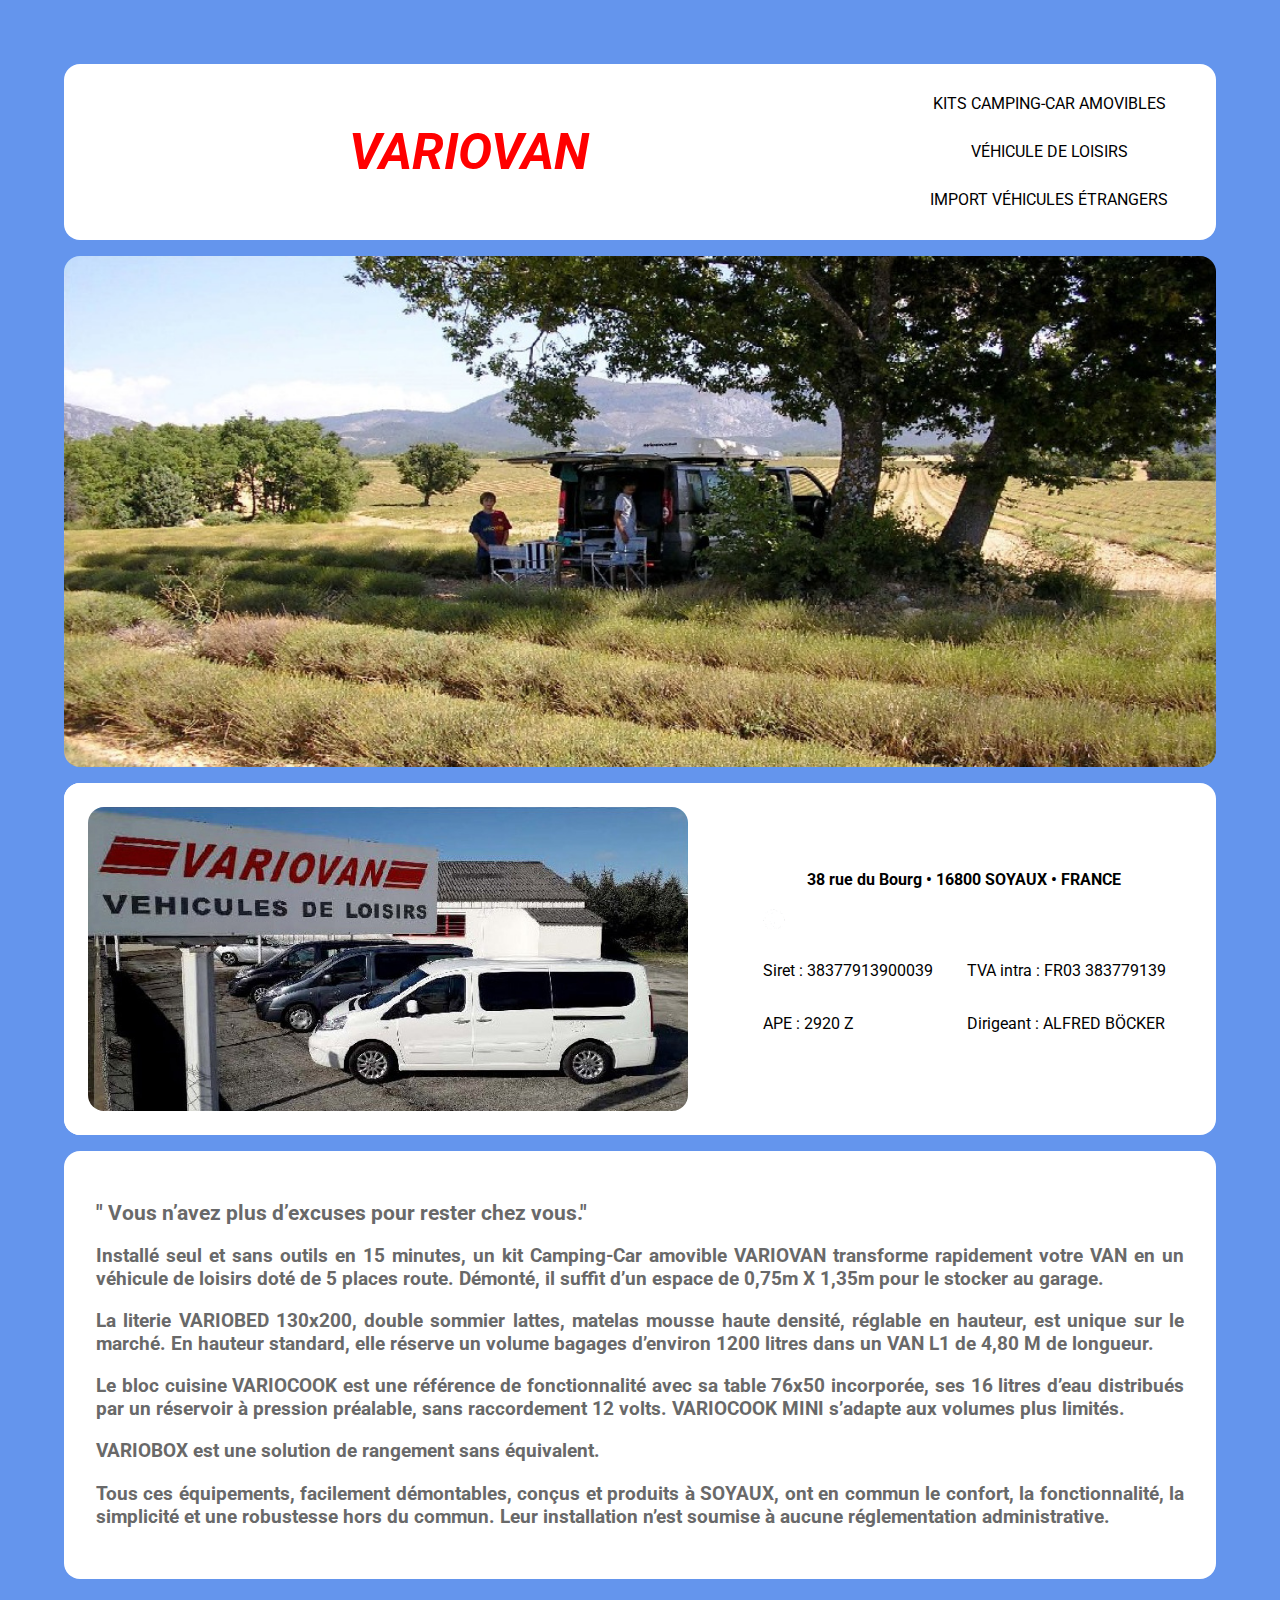
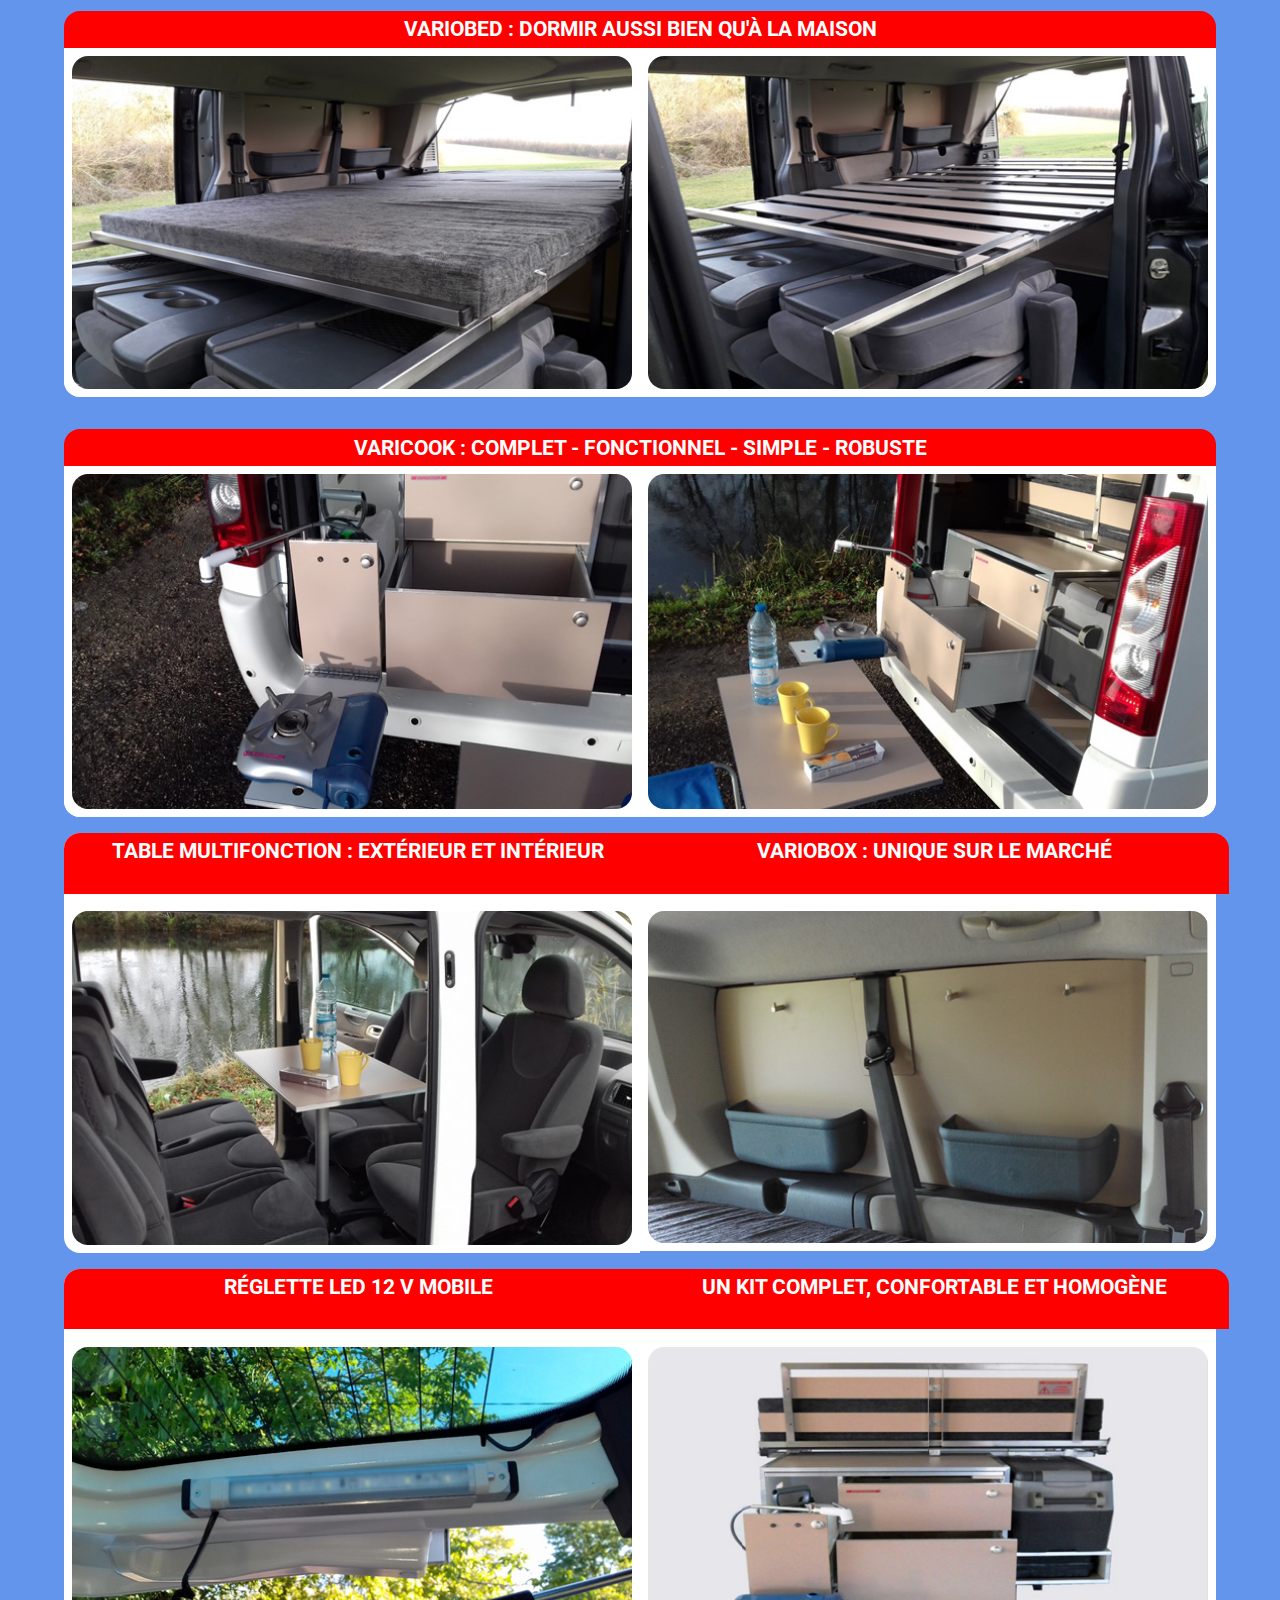
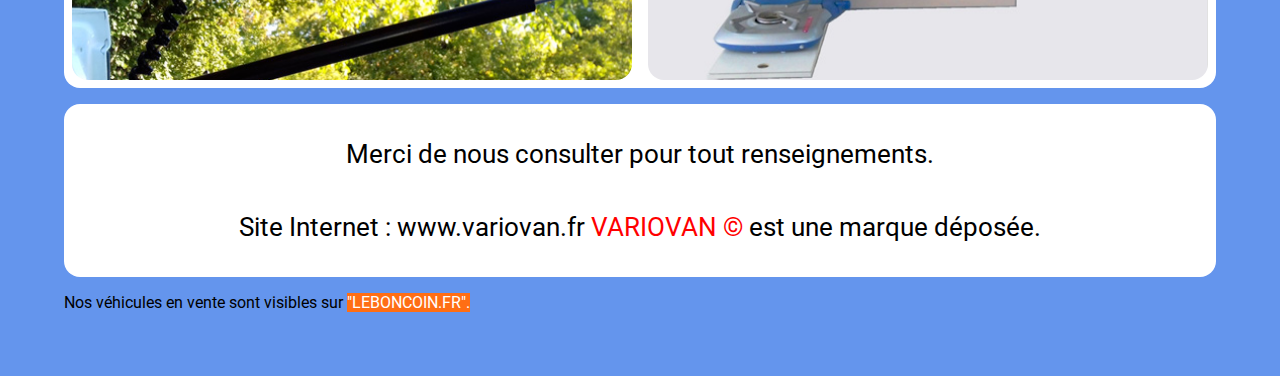
<file: index.html>
<!DOCTYPE html>
<html lang="fr-fr">
  <head>
    <meta charset="utf-8" />

    <meta
      name="description"
      content="VAIOVAN, importation et aménagemant de fourgon pour les loisirs"
    />
    <meta name="Geography" content="Angoulême,france,16000" />
    <meta name="Category" content="loisirs" />
    <meta name="doc-type" content="Web Page" />
    <meta name="language" content="fr_FR" />
    <meta name="identifier-url" content="http://variovan.fr" />
    <meta name="robots" content="All" />
    <meta name="revisit-after" content="30" />

    <title>VARIOVAN</title>

    <meta name="viewport" content="width=device-width, initial-scale=1" />
    <link rel="shortcut icon" type="image/png" href="favicon.ico" />

    <link rel="stylesheet" type="text/css" href="css/style.css" />

    <!-- google font -->
    <link rel="preconnect" href="https://fonts.gstatic.com" />
    <link
      href="https://fonts.googleapis.com/css2?family=Roboto:wght@500;700&display=swap"
      rel="stylesheet"
    />
    <!-- Analytics -->

    <!-- Global site tag (gtag.js) - Google Analytics -->

    <!-- Analytics END -->
  </head>
  <body>
    <!-- header -->
    <header>
     
        <div class="cadreTitre">
          <h1>VARIOVAN</h1>
        </div>
        <div>
          <ul>
            <li>Kits camping-car amovibles</li>
            <li>véhicule de loisirs</li>
            <li>Import véhicules étrangers</li>
          </ul>
        </div>
     
    </header>

    <div class="image1">
      <img src="images/image1.jpg" alt="variovan, avec une tente de toit maggiolina" />
    </div>

    <!--baudeau adresse -->

    <div class="bandeauAdresse">
      <div class="box1Adresse">
        <div class="boxZoom">
          <div class="img-hover-zoom">
            <img
              src="images/image2.jpg"
              alt="This zooms-in really well and smooth"
            />
          </div>
        </div>
      </div>
      <div class="box2Adresse">
        <table class="tableAdresse">
          <thead>
            <tr>
              <th colspan="2">38 rue du Bourg • 16800 SOYAUX • FRANCE</th>
            </tr>
          </thead>
          <tbody>
            <tr>
              <td>
                <img class="telephonne" src="images/telephonne.png" alt="" />
                <a class="link" href="tel:+33545374066"> 0033 5 45 374066</a>
              </td>

              <td>
                <a href="mailto:a.bocker@variovan.fr">a.bocker@variovan.fr </a>
              </td>
            </tr>
            <tr>
              <td>Siret : 38377913900039</td>
              <td>TVA intra : FR03 383779139</td>
            </tr>
            <tr>
              <td>APE : 2920 Z</td>
              <td>Dirigeant : ALFRED BÖCKER</td>
            </tr>
          </tbody>
        </table>
      </div>
    </div>

    <!--fin baudeau adresse -->

    <div class="presentation">
      <h2>" Vous n’avez plus d’excuses pour rester chez vous."</h2>
      <p>
        Installé seul et sans outils en 15 minutes, un kit Camping-Car amovible
        VARIOVAN transforme rapidement votre VAN en un véhicule de loisirs doté
        de 5 places route. Démonté, il suffit d’un espace de 0,75m X 1,35m pour
        le stocker au garage.
      </p>
      <p>
        La literie VARIOBED 130x200, double sommier lattes, matelas mousse haute
        densité, réglable en hauteur, est unique sur le marché. En hauteur
        standard, elle réserve un volume bagages d’environ 1200 litres dans un
        VAN L1 de 4,80 M de longueur.
      </p>
      <p>
        Le bloc cuisine VARIOCOOK est une référence de fonctionnalité avec sa
        table 76x50 incorporée, ses 16 litres d’eau distribués par un réservoir
        à pression préalable, sans raccordement 12 volts. VARIOCOOK MINI
        s’adapte aux volumes plus limités.
      </p>
      <p>VARIOBOX est une solution de rangement sans équivalent.</p>
      <p>
        Tous ces équipements, facilement démontables, conçus et produits à
        SOYAUX, ont en commun le confort, la fonctionnalité, la simplicité et
        une robustesse hors du commun. Leur installation n’est soumise à aucune
        réglementation administrative.
      </p>
    </div>

    <!--photo elemants-->
    <!--variobed-->

    <h2 class="titreBandeau2Box">
      VARIOBED : DORMIR AUSSI BIEN QU'À LA MAISON
    </h2>
    <div class="bandeau">
      <div class="box1">
        <div class="img-hover-zoom">
          <img src="images/variobed1.jpg" alt="Variobeb : une literie d’un confort hors norme dans ce type de véhicule : literie 130x200 avec double sommier lattes et matelas mousse haute densité" />
        </div>
      </div>
      <div class="box2">
        <div class="img-hover-zoom">
          <img src="images/variobed2.jpg" alt="Variobeb : structure 100% inox avec double sommier lattes"/>
        </div>
      </div>
    </div>

    <!--vario cook-->
    <h2 class="titreBandeau2Box">
      VARICOOK : COMPLET - FONCTIONNEL - SIMPLE - ROBUSTE
    </h2>
    <div class="bandeau">
      <div class="box1">
        <div class="img-hover-zoom">
          <img src="images/variocook1.jpg" alt="réfrigérateur WAECO 12 V – 220 V à compression  conservera vos aliments au froid dans toutes les conditions, au degré près." />
        </div>
      </div>
      <div class="box2">
        <div class="img-hover-zoom">
          <img src="images/variocook2.jpg" alt="La distribution d’eau est assurée par une réserve de 5 L autonome, à pression préalable" />
        </div>
      </div>
    </div>

    <!--vario table et box -->
    <div class="bandeauAvec2box">
      <div class="boxA">
        <h2 class="titreA">table multifonction : extérieur et intérieur</h2>
        <div class="img-hover-zoom">
          <img src="images/table.jpg" alt="une table 75x50 sur trépied, utilisable en intérieur et en extérieur." />
        </div>
      </div>

      <div class="boxB">
        <h2 class="titreB">VARIOBOX : unique sur le marché</h2>
        <div class="img-hover-zoom">
          <img src="images/variobox.jpg" alt="VARIOBOX est une exclusivité VARIOVAN : ce module, fixé rapidement devant les vitres latérales AR, est équipé de bacs de rangement et de porte-manteaux. De plus, il assure une bonne occultation nocturne et une excellente ventilation statique sur les véhicules équipés de vitres ouvrantes." />
        </div>
      </div>
    </div>

    <!-- réglette et kit complet -->

    <div class="bandeauAvec2box">
      <div class="boxA">
        <h2 class="titreA">Réglette led 12 V mobile</h2>
        <div class="img-hover-zoom">
          <img src="images/reglette.jpg" alt="Le remplacement des ampoules de plafonnier par des LED permet une très bonne autonomie électrique à de nombreux véhicules. Parfois, un  circuit électrique 12 V spécifique doit être installé pour préserver la batterie." />
        </div>
      </div>

      <div class="boxB">
        <h2 class="titreB">un kit complet, confortable et homogène</h2>
        <div class="img-hover-zoom">
          <img src="images/kit.jpg" alt="Kit Variovan en inox pour tout les fourgons aménagés et van." />
        </div>
      </div>
    </div>

    <!-- footer -->
    <footer>
      <p>Merci de nous consulter pour tout renseignements.</p>
      <p>
        Site Internet : www.variovan.fr
        <span class="rouge">VARIOVAN &copy;</span> est une marque déposée.
      </p>
    </footer>
    <p>
      Nos véhicules en vente sont visibles sur
      <a
        class="lienLeboncoin"
        href="https://www.leboncoin.fr/recherche/?text=variovan"
        target="_blank"
        >"LEBONCOIN.FR".</a
      >
    </p>
  </body>
</html>
</file>
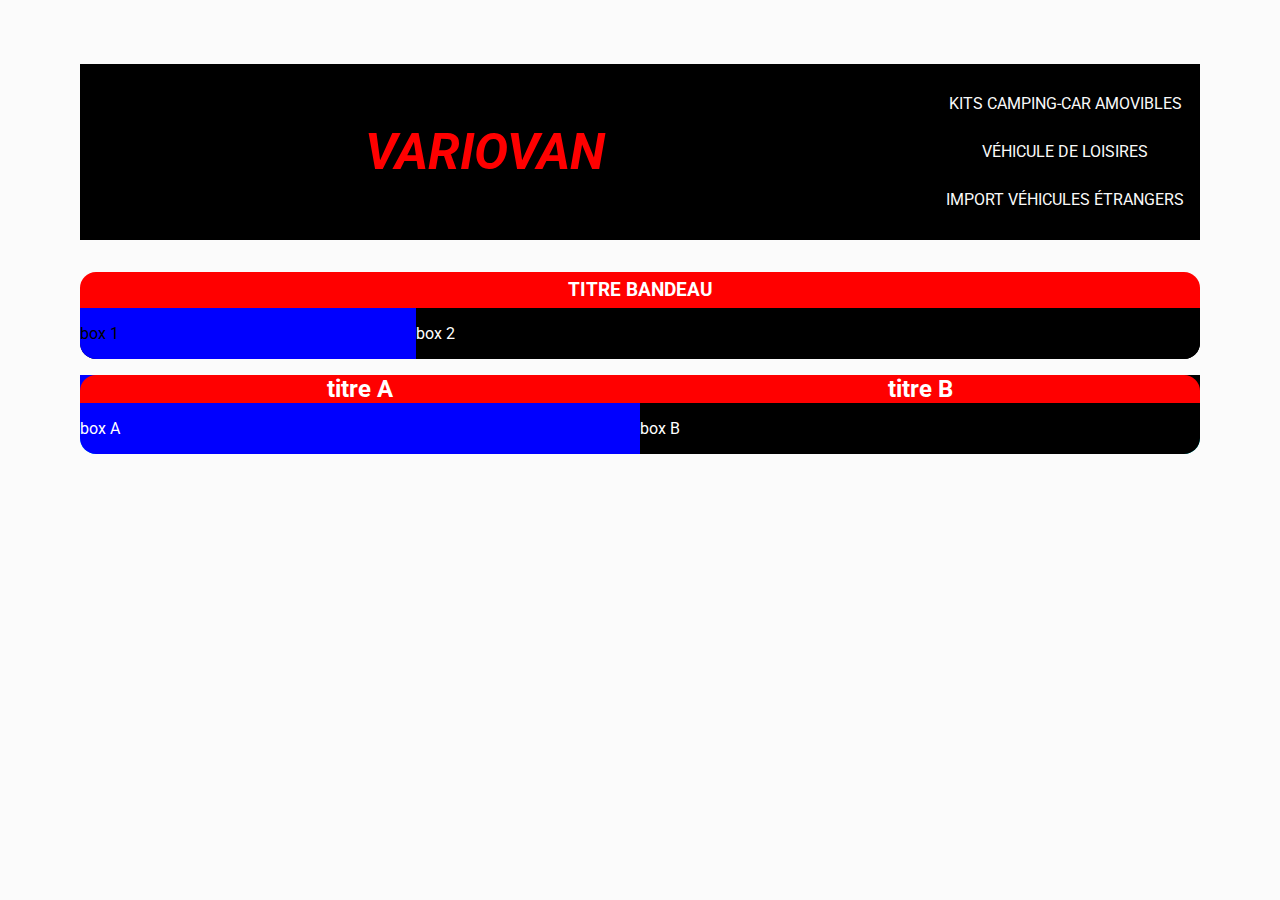
<file: essaiediv.html>
<!DOCTYPE html>
<html lang="fr-fr">
  <head>
    <meta charset="utf-8" />

    <meta
      name="description"
      content="VAIOVAN, importation et aménagemant de fourgon pour les loisires"
    />
    <meta name="Geography" content="Angoulême,france,16000" />
    <meta name="Category" content="loisires" />
    <meta name="doc-type" content="Web Page" />
    <meta name="language" content="fr_FR" />
    <meta name="identifier-url" content="http://variovan.fr" />
    <meta name="robots" content="All" />
    <meta name="revisit-after" content="30" />

    <title>VARIOVAN</title>

    <meta
      name="viewport"
      content="width=device-width, initial-scale=1.0, viewport-fit=cover"
    />
    <link rel="shortcut icon" type="image/png" href="favicon.ico" />

    <link rel="stylesheet" type="text/css" href="css/essaiediv.css" />

    <!-- google font -->
    <link rel="preconnect" href="https://fonts.gstatic.com" />
    <link
      href="https://fonts.googleapis.com/css2?family=Roboto:wght@500;700&display=swap"
      rel="stylesheet"
    />
    <!-- Analytics -->

    <!-- Global site tag (gtag.js) - Google Analytics -->

    <!-- Analytics END -->
  </head>

  <body>
    <!-- header -->
    <header>
      <div class="center">
        <h1>VARIOVAN</h1>
      </div>
      <div>
        <ul>
          <li>Kits camping-car amovibles</li>
          <li>véhicule de loisires</li>
          <li>Import véhicules étrangers</li>
        </ul>
      </div>
    </header>

<body>
  <!--2 box avec un seul titre-->
    <h2 class="titreBandeau2Box">Titre Bandeau</h2>
    <div class="bandeau">
        <div class="box1">
            <p>box 1</p>
        </div>
        <div class="box2">
            <p>box 2</p>
        </div>
    </div>

  <!--2 box avec deux titres--> 

  <div class="bandeauAvec2box ">
    <div class="boxA">
      <h2 class="titreA">titre A</h2>
        <p>box A</p>
    </div>

      
    <div class="boxB">
      <H2 class="titreB">titre B</h2>
        <p>box B </p>
    </div>
</div>





  

        <!-- footer -->
        <footer></footer>
    </body>
  </html>
</file>
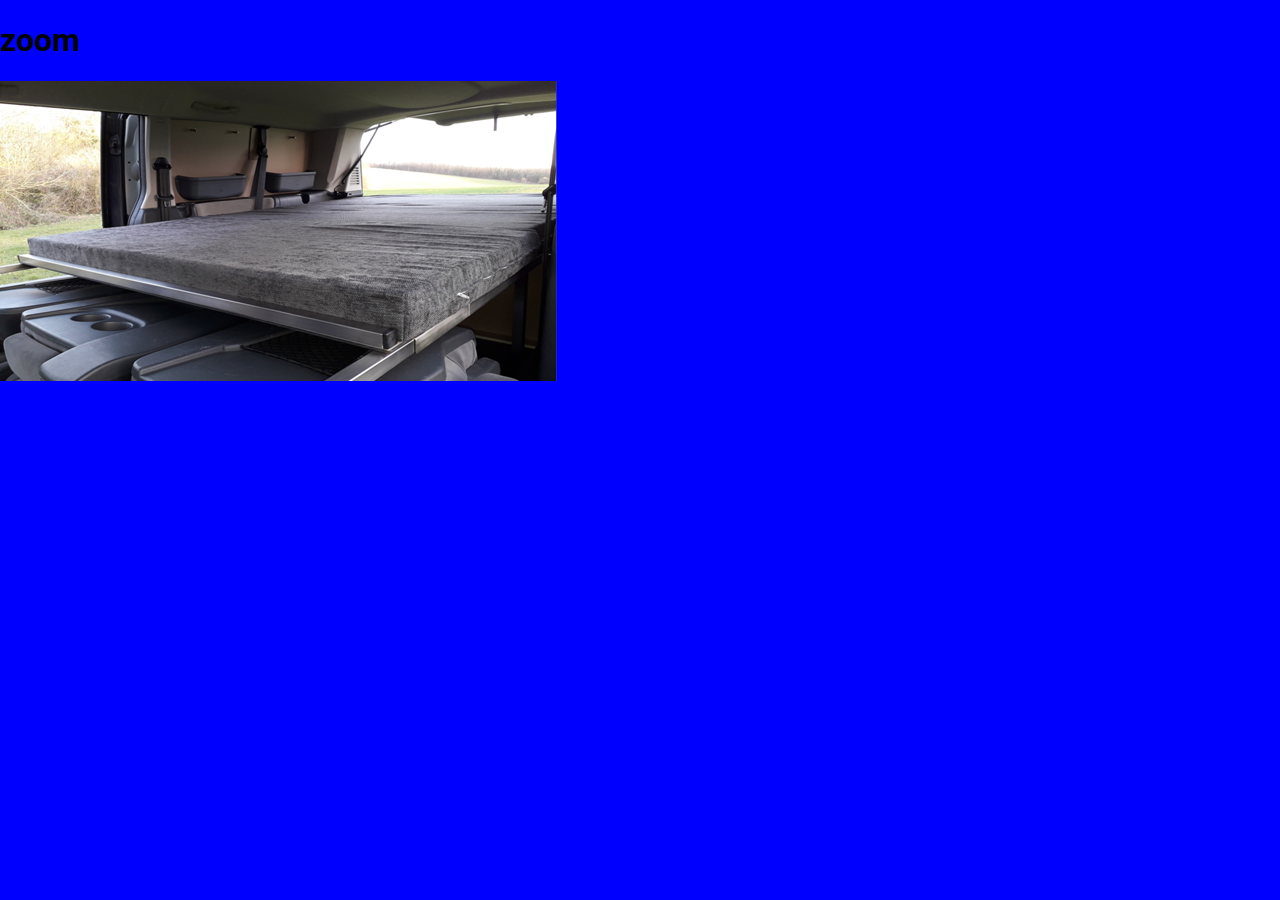
<file: essaiezoom.html>
<!DOCTYPE html>
<html lang="fr-fr">
  <head>
    <meta charset="utf-8" />

    <meta
      name="description"
      content="VAIOVAN, importation et aménagemant de fourgon pour les loisires"
    />
    <meta name="Geography" content="Angoulême,france,16000" />
    <meta name="Category" content="loisires" />
    <meta name="doc-type" content="Web Page" />
    <meta name="language" content="fr_FR" />
    <meta name="identifier-url" content="http://variovan.fr" />
    <meta name="robots" content="All" />
    <meta name="revisit-after" content="30" />

    <title>VARIOVAN</title>

    <meta
      name="viewport"
      content="width=device-width, initial-scale=1.0, viewport-fit=cover"
    />
    <link rel="shortcut icon" type="image/png" href="favicon.ico" />

    <link rel="stylesheet" type="text/css" href="css/zoom.css" />

    <!-- google font -->
    <link rel="preconnect" href="https://fonts.gstatic.com" />
    <link
      href="https://fonts.googleapis.com/css2?family=Roboto:wght@500;700&display=swap"
      rel="stylesheet"
    />
    <!-- Analytics -->

    <!-- Global site tag (gtag.js) - Google Analytics -->

    <!-- Analytics END -->
  </head>

  <body>

<h1>zoom</h1>

    <div class="containerZoom">
      <div class="boxZoom">
        <div class="img-hover-zoom">
          <img
            src="images/variobed1.png"
            alt="This zooms-in really well and smooth"
          />
        </div>
      </div>
    </div>
  </body>
</html>
</file>
<file: css/style.css>
html {
  width: 100%;
}

body {
  background: #fbfbfb;
  margin: 0;
  font-family: "Roboto", sans-serif;
  margin: 4rem;
  background-color: cornflowerblue;
}

header {
  display: flex;
  justify-content: space-between;
  background-color: white;
  color: black;
  text-align: center;
  line-height: 3rem;
  font-size: 1.6rem;
  text-transform: uppercase;
  margin: 1rem 0rem 1rem 0rem;
  overflow: hidden;
  border-radius: 1rem 1rem 1rem 1rem;
}

a,
a:hover,
a:visited,
a:active {
  color: white;
  text-decoration: none;
}
.cadreTitre {
  margin: auto;
}

h1 {
  color: red;
  font-style: italic;
}
h2 {
  font-size: 1.3rem;
}

ul {
  list-style-type: none;
  font-size: 1rem;
  margin: 1rem;
  padding-right: 2rem;
}

.image1 {
  border-radius: 1rem 1rem 1rem 1rem;
  overflow: hidden;
}
img {
  width: 100%;
  margin-bottom: -0.5rem;
}

/* items */

.titreBandeau2Box {
  text-align: center;
    font-weight: bold;
  color: rgb(255, 255, 255);
  background-color: red;
  margin-top: 2rem;
  text-transform: uppercase;
  margin-bottom: -1rem;

  padding: 0.4rem;
  border-radius: 1rem 1rem 0rem 0rem;
}

.titreBandeauBoxA,
.titreBandeauBoxB {
  text-align: center;
  font-size: 1.2rem;
  font-weight: bold;
  color: rgb(255, 255, 255);
  background-color: firebrick;
  padding: 0.4rem;
}

.bandeau {
  background-color: white;
  border-radius: 1rem 1rem 1rem 1rem;
  display: flex;
  align-items: flex-start;
  justify-content: space-between;
  margin-top: 1rem;
}

.bandeauAdresse {
  background-color: white;
  border-radius: 1rem 1rem 1rem 1rem;
  display: flex;
  align-items: flex-start;
  justify-content: space-between;
  margin-top: 1rem;
}

.box1 {
  background-color: white;
  color: black;
  border-radius: 0rem 0rem 0rem 1rem;
  display: inline-block;
  margin: auto;
  width: 50%;
}

.box2 {
  background-color: white;
  border-radius: 0rem 0rem 1rem 0rem;
  display: inline-block;
  vertical-align: top;
  width: 50%;
}

.box1Adresse {
  background-color: white;
  border-radius: 1rem 0rem 0rem 1rem;
  display: inline-block;
  margin: auto;
  width: 35%;
  margin: auto;
}
.box2Adresse {
  background-color: white;
  border-radius: 0rem 1rem 1rem 1rem;
  color: black;
  display: inline-block;
  vertical-align: top;
  width: 70%;
  margin: auto;
}

.sectionAdresse {
  background-color: white;
  color: black;
  display: inline-block;
  vertical-align: top;
  width: 70%;
}
.telephonne {
  height: 1.4rem;
  width: 1.4rem;
  margin-right: 0.5rem;
}
thead {
  text-align: center;
}
table,
td {
  margin: auto;
  padding: 1rem;
  white-space: nowrap;
}
.boxZoom {
  display: table-cell;
  vertical-align: middle;
  padding: 1rem;
}
/* [1] The container Zoom */
.img-hover-zoom {
  /*height: 300px; /* [1.1] Set it as per your need */
  overflow: hidden; /* [1.2] Hide the overflowing of child elements */
  border-radius: 1rem 1rem 1rem 1rem;
  margin: 0.5rem;
}

/* [2] Transition property for smooth transformation of images */
.img-hover-zoom img {
  transition: transform 0.5s ease;
}

/* [3] Finally, transforming the image when container gets hovered */
.img-hover-zoom:hover img {
  transform: scale(1.5);
}

.presentation {
  background-color: white;
  border-radius: 1rem 1rem 1rem 1rem;
  color: black;
  text-align: justify;
  font-size: 1.2rem;
  font-weight: bold;
  color: dimgray;
  margin-top: 1rem;
  padding: 2rem;
}

/* Deux box */
.bandeauAvec2box {
  margin-top: 1rem;
  border-radius: 1rem 1rem 1rem 1rem;
  display: flex;
  align-items: flex-start;
  justify-content: space-between;
}

.boxA {
  background-color: white;
  color: black;
  border-radius: 1rem 0rem 0rem 1rem;
  display: inline-block;
  width: 50%;
  margin: 0rem;
}

.boxB {
  background-color: white;
  border-radius: 0rem 1rem 1rem 0rem;
  color: black;
  display: inline-block;

  width: 50%;
}

.titreA,
.titreB {
  width: 100%;
  background-color: red;
  text-align: center;
  color: white;
  text-transform: uppercase;
  margin-top: 0rem;
  padding: 0.4rem;
}

.titreA {
  border-radius: 1rem 0rem 0rem 0rem;
}
.titreB {
  border-radius: 0rem 1rem 0rem 0rem;
}

.rouge {
  color: red;
}
.lienLeboncoin {
  background-color: #ff6e14;
}
footer {
  justify-content: space-between;
  background-color: white;
  color: black;
  text-align: center;
  line-height: 3rem;
  font-size: 1.6rem;
  margin: 1rem 0rem 1rem 0rem;
  overflow: hidden;
  border-radius: 1rem 1rem 1rem 1rem;
}

@media all and (max-width: 1300px) {
  .titreA,
  .titreB {
    height: 3rem;
  }
}

.box1Adresse {
  width: 90%;
}
@media all and (max-width: 1024px) {
  body {
    margin: 1rem;
  }
  header {
    flex-direction: column;
  }
  h1{
    font-size: 1.5rem;
  }
  h2 {
    font-size: 1rem;
  }
  ul {
    font-size: 0.7rem;
    line-height: 1.5;
  }
  td {
    padding: 0.25rem;
  }
  .bandeau {
    flex-direction: column;
    border-radius: 0rem 0rem 1rem 1rem;
  }
  .bandeauAdresse {
    flex-direction: column;
    border-radius: 1rem 1rem 1rem 1rem;
    padding: 0.7rem;
  }
  .tableAdresse {
    font-size: 0.7rem;
    padding: 0%;
  }
  .telephonne {
    height: 0.7rem;
  }
  .box2Adresse {
    margin: auto;
    width: 100%;
  }
  .presentation {
    font-size: 1rem;
  }

  .bandeauAvec2box {
    flex-direction: column;
    border-radius: 0rem 0rem 1rem 1rem;
  }

  .titreA,
  .titreB {
    border-radius: 1rem 1rem 0 0;
  }

  .box1,
  .box2,
  .boxA,
  .boxB {
    margin: auto;
    width: 100%;
    margin-top: 1rem;
    border-radius: 1rem 1rem 1rem 1rem;
  }

  .box1 {
    border-radius: 1rem 1rem 0rem 0rem;
  }
  .box2 {
    border-radius: 0rem 0rem 1rem 1rem;
  }

  .boxZoom {
    padding: 0.2rem;
  }
}
</file>
<file: css/essaiediv.css>
html {
  width: 100%;
}

body {
  background: #fbfbfb;
  margin: 0;
  font-family: "Roboto", sans-serif;
  margin: 4rem;
}

header {
  display: flex;
  justify-content: space-between;
  background-color: #000000;
  color: #fafafa;
  text-align: center;
  line-height: 3rem;
  font-size: 1.6rem;
  text-transform: uppercase;
  margin: 1rem;
}

a,
a:hover,
a:visited,
a:active {
  color: white;
  text-decoration: none;
}
.center {
  margin: auto;
}
h1 {
  color: red;
  font-style: italic;
}

ul {
  list-style-type: none;
  font-size: 1rem;
  margin: 1rem;
}

/* items */

.image1 {
  display: flex;
  flex-direction: column;
  background-color: black;
}

.titreBandeau2Box{
  
    text-align: center;
    font-size: 1.2rem;
    font-weight: bold;
    color: rgb(255, 255, 255);
    background-color: red;
    margin-top: 2rem;
    text-transform: uppercase;
    margin-bottom: -1rem;
    margin-left: 1rem;
    margin-right: 1rem;
    padding: 0.4rem;
    border-radius: 1rem 1rem 0rem 0rem;
  }
  h2 {
    margin: 0rem;
  }
  .titreBandeauBoxA,
  .titreBandeauBoxB{
    text-align: center;
    font-size: 1.2rem;
    font-weight: bold;
    color: rgb(255, 255, 255);
    background-color: firebrick;
    padding: 0.4rem;
    text-transform: uppercase;   
  }
 



.bandeau {
  background-color: rgb(0, 0, 0);
  margin: 1rem;
  border-radius: 1rem 0rem 1rem 1rem;
  display: flex;
  align-items: flex-start;
  justify-content: space-between;
  
}


.box1 {
  background-color: blue;
  color: black;
  border-radius: 0rem 0rem 0rem 1rem;
  display: inline-block;
  vertical-align: top;
  width: 30%;
  
}
.box2 {
  background-color: black;
  border-radius: 0rem 0rem 1rem 0rem;
  color: white;
  display: inline-block;
  vertical-align: top;
  width: 70%;
}

.bandeauAvec2box{
  background: cyan;
  margin: 1rem;
  border-radius: 1rem 0rem 1rem 1rem;

  display: flex;
  align-items: flex-start;
  justify-content: space-between;
  
}
.boxA {
  background-color: blue;
  color: white;
  border-radius: 0rem 0rem 0rem 1rem;
  display: inline-block;
width: 50%;
margin: 0rem;


}
.boxB {
  background-color: black;
  border-radius: 0rem 0rem 1rem 0rem;
  color: white;
  display: inline-block;

  
  width: 50%;

 
}
.titreA,
.titreB{
  width: 100%;
  background-color: red;
  text-align: center;
  color: white;
}
.titreA{
  border-radius: 1rem 0rem 0rem 0rem;
}
.titreB{
  border-radius: 0rem 1rem 0rem 0rem;
}

.boxConteneurA {
  background-color: cyan;
}

.boxConteneurB{
  background-color: cyan;
}

.titreBandeauBoxA{
  margin-right: -1rem;
  width: 100%;
}
.titreBandeauBoxB{
  margin-left: -1rem;
  width: 100%;
}
.boxConteneurA {
  background-color: rgb(100, 100, 163);
  color: black;
  border-radius: 0rem 0rem 0rem 1rem;
  display: inline-block;
  vertical-align: top;

  margin-left: 1rem;


  
}
.boxConteneurB {
  background-color: rgb(189, 171, 171);
  border-radius: 0rem 0rem 1rem 0rem;
  color: white;
  display: inline-block;
  vertical-align: top;

  margin-right: 1rem;
 
}












.telephonne {
  height: 1.4rem;
  margin-right: 0.5rem;
}

thead {
  text-align: center;
}

table,
td {
  margin: auto;
  padding: 1rem;
}

.image2 {
  grid-column-start: 1;
  grid-column-end: 2;
  grid-row-start: 2;
  display: flex;
  flex-direction: column;
  justify-content: center;
  background-color: #000000;
  text-align: center;
  margin-top: 1rem;
  padding: 1rem 0rem 1rem 1.5rem;
  cursor: pointer;
  margin-right: -5rem;
}

/* [1] The container */
.img-hover-zoom {
  /*height: 300px; /* [1.1] Set it as per your need */
  overflow: hidden; /* [1.2] Hide the overflowing of child elements */
}

/* [2] Transition property for smooth transformation of images */
.img-hover-zoom img {
  transition: transform 0.5s ease;
}

/* [3] Finally, transforming the image when container gets hovered */
.img-hover-zoom:hover img {
  transform: scale(1.5);
}

.zoom2 {
  overflow: hidden;
  transition: transform 1s ease-in-out 0s;
}

.zoom2:hover {
  animation: opacity 1s;
  transition-duration: 1s;
  transform: scale(1.08);
}

.presentation {
  grid-column-start: 1;
  grid-column-end: 5;
  text-align: justify;
  font-size: 1.2rem;
  font-weight: bold;
  color: dimgray;
  margin-top: 1rem;
}

.photoElemant {
  grid-column-start: 1;
  grid-column-end: 5;
  text-align: center;
  font-size: 1.2rem;
  font-weight: bold;
  color: rgb(255, 255, 255);
  background-color: firebrick;
  margin-top: 2rem;
  text-transform: uppercase;
  margin-bottom: -1rem;
  padding: 0.4rem;
}
h2 {
  margin: 0rem;
}

.image3 {
  grid-column-start: 1;
  grid-column-end: 3;
  grid-row-start: 5;
  display: flex;
  flex-direction: column;
  justify-content: center;
  background-color: #000000;

  margin-top: 1rem;
  cursor: pointer;
}
.image4 {
  grid-column-start: 3;
  grid-column-end: 5;
  grid-row-start: 5;
  display: flex;
  flex-direction: column;
  justify-content: center;
  background-color: #000000;

  margin-top: 1rem;
  cursor: pointer;
}

.image5 {
  grid-column-start: 3;
  grid-column-end: 5;
  grid-row-start: 6;
  display: flex;
  flex-direction: column;
  background-color: #000000;
  margin-top: 1rem;
  cursor: pointer;
}

.image6 {
  grid-column-start: 3;
  grid-column-end: 5;
  grid-row-start: 7;
  display: flex;
  flex-direction: column;
  background-color: #000000;
  margin-top: 1rem;
  cursor: pointer;
}


@media all and (max-width: 1024px) {
  .bandeau,
  .bandeauAvec2box 
  {
    flex-direction: column;
  
  }

  .box1,
  .box2,
  .boxA,
  .boxB
   {
    width: 100%;
    margin: auto;

  }
  .box1{
    border-radius: 0rem 0rem 0rem 0rem;
  }
  .box2{
    border-radius: 0rem 0rem 1rem 1rem;
  }
}
</file>
<file: css/zoom.css>
body {
    background: blue;
    margin: 0;
    font-family: "Roboto", sans-serif;
  }


  .containerZoom {
    display: inline-block;
  }
  
  .boxZoom {
    display: table-cell;
    vertical-align: middle;
    width: 100%;
   
  }   

/* [1] The container */
.img-hover-zoom {
    height: 300px; /* [1.1] Set it as per your need */
    overflow: hidden; /* [1.2] Hide the overflowing of child elements */
  }
  
  /* [2] Transition property for smooth transformation of images */
  .img-hover-zoom img {
    transition: transform .5s ease;
  }
  
  /* [3] Finally, transforming the image when container gets hovered */
  .img-hover-zoom:hover img {
    transform: scale(1.5);
  }
</file>
